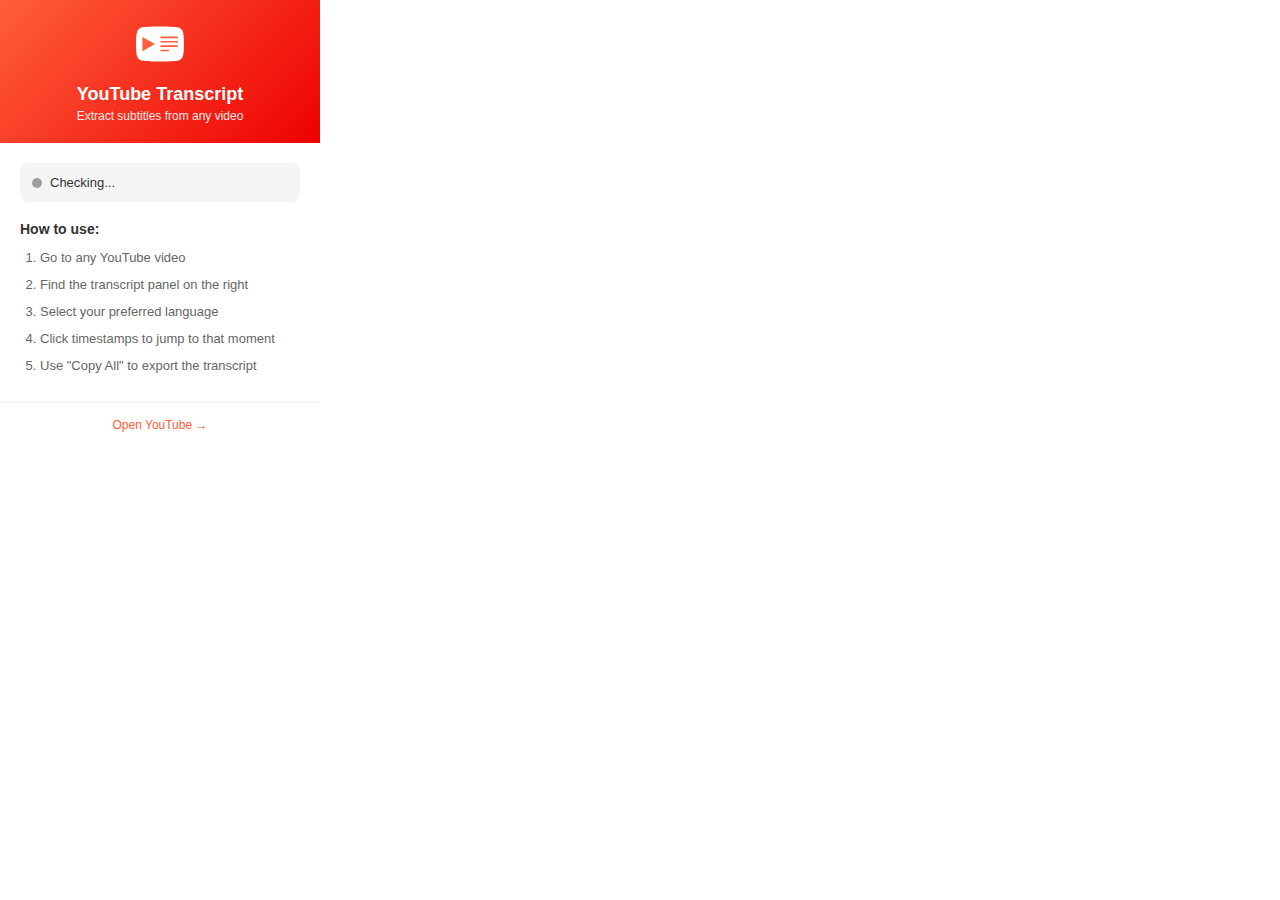
<file: popup.html>
<!DOCTYPE html>
<html>
<head>
  <meta charset="UTF-8">
  <style>
    * {
      margin: 0;
      padding: 0;
      box-sizing: border-box;
    }
    
    body {
      width: 320px;
      font-family: 'Segoe UI', Roboto, Arial, sans-serif;
      background: #fff;
    }
    
    .header {
      background: linear-gradient(135deg, #ff5e3b, #ee0100);
      color: white;
      padding: 20px;
      text-align: center;
    }
    
    .header h1 {
      font-size: 18px;
      font-weight: 600;
      margin-bottom: 4px;
    }
    
    .header p {
      font-size: 12px;
      opacity: 0.9;
    }
    
    .logo {
      width: 48px;
      height: 48px;
      margin-bottom: 12px;
    }
    
    .content {
      padding: 20px;
    }
    
    .status {
      display: flex;
      align-items: center;
      gap: 8px;
      padding: 12px;
      background: #f5f5f5;
      border-radius: 8px;
      margin-bottom: 16px;
    }
    
    .status-dot {
      width: 10px;
      height: 10px;
      border-radius: 50%;
      background: #4caf50;
    }
    
    .status-dot.inactive {
      background: #9e9e9e;
    }
    
    .status-text {
      font-size: 13px;
      color: #333;
    }
    
    .instructions {
      font-size: 13px;
      color: #666;
      line-height: 1.6;
    }
    
    .instructions h3 {
      color: #333;
      font-size: 14px;
      margin-bottom: 8px;
    }
    
    .instructions ol {
      padding-left: 20px;
    }
    
    .instructions li {
      margin-bottom: 6px;
    }
    
    .footer {
      padding: 12px 20px;
      border-top: 1px solid #eee;
      text-align: center;
    }
    
    .footer a {
      color: #ff5e3b;
      text-decoration: none;
      font-size: 12px;
    }
    
    .footer a:hover {
      text-decoration: underline;
    }
  </style>
</head>
<body>
  <div class="header">
    <svg class="logo" viewBox="0 0 460 336" fill="none" xmlns="http://www.w3.org/2000/svg">
      <path d="M450.388 52.5717C445.097 31.879 429.51 15.5806 409.718 10.0487C373.846 0 230 0 230 0C230 0 86.1544 0 50.2802 10.0498C30.4891 15.5816 14.9021 31.879 9.61204 52.5727C0 90.0801 0 168.339 0 168.339C0 168.339 0 246.599 9.61204 284.106C14.9021 304.799 30.4891 320.418 50.2802 325.951C86.1544 336 230 336 230 336C230 336 373.846 336 409.718 325.95C429.51 320.417 445.097 304.798 450.388 284.105C460 246.598 460 168.338 460 168.338C460 168.338 460 90.0801 450.388 52.5717Z" fill="white"/>
      <path d="M60.999 236.793V100L181.225 168.398L60.999 236.793Z" fill="#FF5E3B"/>
      <rect x="232" y="97" width="171" height="15" rx="7.5" fill="#FF5E3B"/>
      <rect x="232" y="139" width="171" height="15" rx="7.5" fill="#FF5E3B"/>
      <rect x="232" y="181" width="171" height="15" rx="7.5" fill="#FF5E3B"/>
      <rect x="232" y="223" width="84" height="15" rx="7.5" fill="#FF5E3B"/>
    </svg>
    <h1>YouTube Transcript</h1>
    <p>Extract subtitles from any video</p>
  </div>
  
  <div class="content">
    <div class="status" id="status">
      <div class="status-dot inactive" id="status-dot"></div>
      <span class="status-text" id="status-text">Checking...</span>
    </div>
    
    <div class="instructions">
      <h3>How to use:</h3>
      <ol>
        <li>Go to any YouTube video</li>
        <li>Find the transcript panel on the right</li>
        <li>Select your preferred language</li>
        <li>Click timestamps to jump to that moment</li>
        <li>Use "Copy All" to export the transcript</li>
      </ol>
    </div>
  </div>
  
  <div class="footer">
    <a href="https://www.youtube.com" target="_blank">Open YouTube →</a>
  </div>
  
  <script src="popup.js"></script>
</body>
</html>
</file>
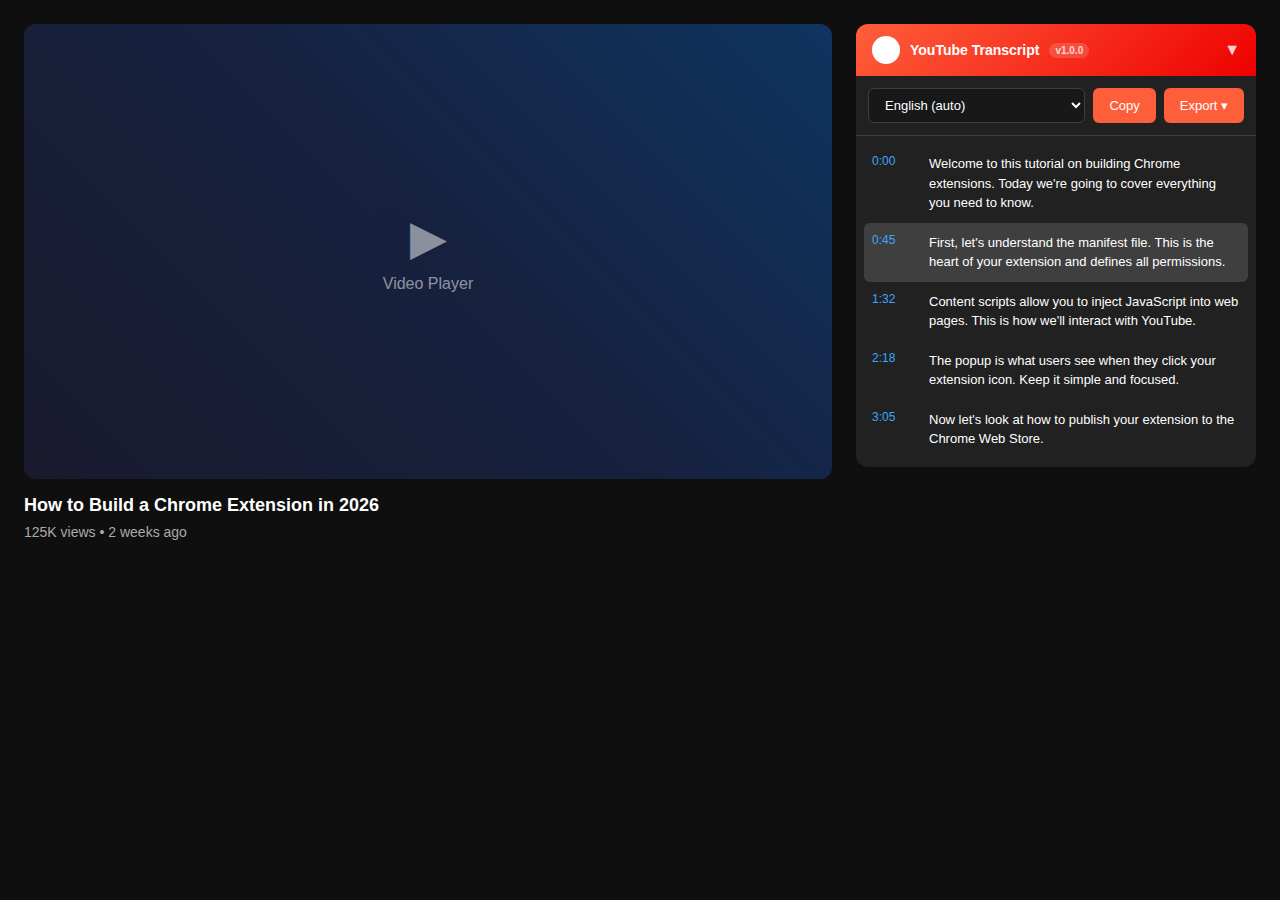
<file: screenshots/mockup-1-main.html>
<!DOCTYPE html>
<html lang="en">
<head>
    <meta charset="UTF-8">
    <title>Screenshot 1 - Main View</title>
    <style>
        * { margin: 0; padding: 0; box-sizing: border-box; }
        body {
            font-family: 'Roboto', Arial, sans-serif;
            background: #0f0f0f;
            color: #fff;
            width: 1280px;
            height: 800px;
            overflow: hidden;
        }
        .container {
            display: flex;
            padding: 24px;
            gap: 24px;
        }
        .video-section {
            flex: 1;
        }
        .video-player {
            background: #000;
            width: 100%;
            aspect-ratio: 16/9;
            border-radius: 12px;
            display: flex;
            align-items: center;
            justify-content: center;
            position: relative;
            overflow: hidden;
        }
        .video-player img {
            width: 100%;
            height: 100%;
            object-fit: cover;
            opacity: 0.7;
        }
        .play-button {
            position: absolute;
            width: 68px;
            height: 48px;
            background: rgba(255,0,0,0.9);
            border-radius: 12px;
            display: flex;
            align-items: center;
            justify-content: center;
        }
        .play-button::after {
            content: '';
            border: solid white;
            border-width: 0 3px 3px 0;
            padding: 8px;
            transform: rotate(-45deg);
            margin-left: -4px;
        }
        .video-title {
            font-size: 18px;
            font-weight: 600;
            margin: 16px 0 8px;
        }
        .video-meta {
            color: #aaa;
            font-size: 14px;
        }
        .sidebar {
            width: 400px;
        }
        .transcript-panel {
            background: #212121;
            border-radius: 12px;
            overflow: hidden;
        }
        .transcript-header {
            background: linear-gradient(135deg, #ff5e3b, #ee0100);
            padding: 12px 16px;
            display: flex;
            justify-content: space-between;
            align-items: center;
        }
        .transcript-title {
            display: flex;
            align-items: center;
            gap: 10px;
            font-weight: 600;
            font-size: 14px;
        }
        .avatar {
            width: 28px;
            height: 28px;
            border-radius: 50%;
            background: #fff;
        }
        .version {
            font-size: 10px;
            opacity: 0.8;
            background: rgba(255,255,255,0.2);
            padding: 2px 6px;
            border-radius: 10px;
        }
        .toggle { opacity: 0.8; }
        .transcript-controls {
            padding: 12px;
            display: flex;
            gap: 8px;
            border-bottom: 1px solid #3f3f3f;
        }
        .lang-select {
            flex: 1;
            padding: 8px 12px;
            border-radius: 6px;
            background: #181818;
            border: 1px solid #3f3f3f;
            color: #fff;
            font-size: 13px;
        }
        .btn {
            padding: 8px 16px;
            background: #ff5e3b;
            color: white;
            border: none;
            border-radius: 6px;
            font-size: 13px;
            font-weight: 500;
            cursor: pointer;
        }
        .transcript-content {
            padding: 8px;
            max-height: 340px;
            overflow-y: auto;
        }
        .transcript-item {
            display: flex;
            gap: 12px;
            padding: 10px 8px;
            border-radius: 6px;
        }
        .transcript-item:hover {
            background: #3f3f3f;
        }
        .time {
            color: #3ea6ff;
            font-size: 12px;
            font-weight: 500;
            min-width: 45px;
        }
        .text {
            font-size: 13px;
            line-height: 1.5;
            color: #fff;
        }
        .highlight-box {
            position: absolute;
            top: 180px;
            right: 60px;
            background: #323232;
            padding: 12px 20px;
            border-radius: 8px;
            font-size: 14px;
            box-shadow: 0 4px 20px rgba(0,0,0,0.5);
            z-index: 100;
        }
    </style>
</head>
<body>
    <div class="container">
        <div class="video-section">
            <div class="video-player">
                <div style="background: linear-gradient(45deg, #1a1a2e, #16213e, #0f3460); width: 100%; height: 100%; display: flex; align-items: center; justify-content: center;">
                    <div style="text-align: center; opacity: 0.5;">
                        <div style="font-size: 48px; margin-bottom: 10px;">▶</div>
                        <div>Video Player</div>
                    </div>
                </div>
            </div>
            <div class="video-title">How to Build a Chrome Extension in 2026</div>
            <div class="video-meta">125K views • 2 weeks ago</div>
        </div>
        <div class="sidebar">
            <div class="transcript-panel">
                <div class="transcript-header">
                    <div class="transcript-title">
                        <div class="avatar"></div>
                        YouTube Transcript
                        <span class="version">v1.0.0</span>
                    </div>
                    <span class="toggle">▼</span>
                </div>
                <div class="transcript-controls">
                    <select class="lang-select">
                        <option>English (auto)</option>
                    </select>
                    <button class="btn">Copy</button>
                    <button class="btn">Export ▾</button>
                </div>
                <div class="transcript-content">
                    <div class="transcript-item">
                        <span class="time">0:00</span>
                        <span class="text">Welcome to this tutorial on building Chrome extensions. Today we're going to cover everything you need to know.</span>
                    </div>
                    <div class="transcript-item" style="background: #3f3f3f;">
                        <span class="time">0:45</span>
                        <span class="text">First, let's understand the manifest file. This is the heart of your extension and defines all permissions.</span>
                    </div>
                    <div class="transcript-item">
                        <span class="time">1:32</span>
                        <span class="text">Content scripts allow you to inject JavaScript into web pages. This is how we'll interact with YouTube.</span>
                    </div>
                    <div class="transcript-item">
                        <span class="time">2:18</span>
                        <span class="text">The popup is what users see when they click your extension icon. Keep it simple and focused.</span>
                    </div>
                    <div class="transcript-item">
                        <span class="time">3:05</span>
                        <span class="text">Now let's look at how to publish your extension to the Chrome Web Store.</span>
                    </div>
                </div>
            </div>
        </div>
    </div>
</body>
</html>
</file>
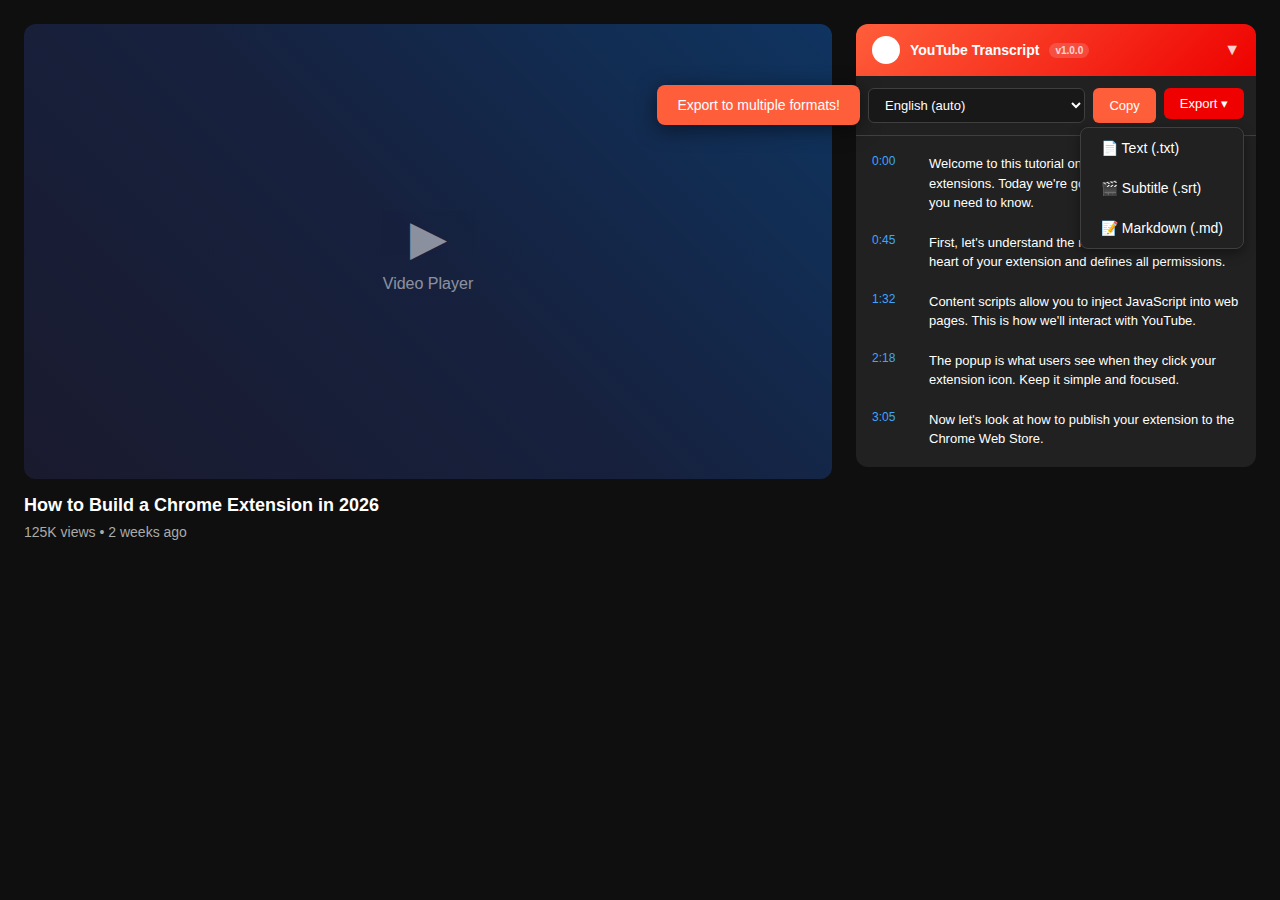
<file: screenshots/mockup-2-export.html>
<!DOCTYPE html>
<html lang="en">
<head>
    <meta charset="UTF-8">
    <title>Screenshot 2 - Export Options</title>
    <style>
        * { margin: 0; padding: 0; box-sizing: border-box; }
        body {
            font-family: 'Roboto', Arial, sans-serif;
            background: #0f0f0f;
            color: #fff;
            width: 1280px;
            height: 800px;
            overflow: hidden;
        }
        .container {
            display: flex;
            padding: 24px;
            gap: 24px;
        }
        .video-section {
            flex: 1;
        }
        .video-player {
            background: #000;
            width: 100%;
            aspect-ratio: 16/9;
            border-radius: 12px;
            display: flex;
            align-items: center;
            justify-content: center;
            position: relative;
            overflow: hidden;
        }
        .video-title {
            font-size: 18px;
            font-weight: 600;
            margin: 16px 0 8px;
        }
        .video-meta {
            color: #aaa;
            font-size: 14px;
        }
        .sidebar {
            width: 400px;
        }
        .transcript-panel {
            background: #212121;
            border-radius: 12px;
            overflow: visible;
        }
        .transcript-header {
            background: linear-gradient(135deg, #ff5e3b, #ee0100);
            padding: 12px 16px;
            display: flex;
            justify-content: space-between;
            align-items: center;
            border-radius: 12px 12px 0 0;
        }
        .transcript-title {
            display: flex;
            align-items: center;
            gap: 10px;
            font-weight: 600;
            font-size: 14px;
        }
        .avatar {
            width: 28px;
            height: 28px;
            border-radius: 50%;
            background: #fff;
        }
        .version {
            font-size: 10px;
            opacity: 0.8;
            background: rgba(255,255,255,0.2);
            padding: 2px 6px;
            border-radius: 10px;
        }
        .toggle { opacity: 0.8; }
        .transcript-controls {
            padding: 12px;
            display: flex;
            gap: 8px;
            border-bottom: 1px solid #3f3f3f;
            position: relative;
        }
        .lang-select {
            flex: 1;
            padding: 8px 12px;
            border-radius: 6px;
            background: #181818;
            border: 1px solid #3f3f3f;
            color: #fff;
            font-size: 13px;
        }
        .btn {
            padding: 8px 16px;
            background: #ff5e3b;
            color: white;
            border: none;
            border-radius: 6px;
            font-size: 13px;
            font-weight: 500;
            cursor: pointer;
        }
        .export-wrapper {
            position: relative;
        }
        .export-menu {
            position: absolute;
            top: 100%;
            right: 0;
            margin-top: 4px;
            background: #212121;
            border: 1px solid #3f3f3f;
            border-radius: 8px;
            box-shadow: 0 4px 12px rgba(0, 0, 0, 0.4);
            z-index: 1000;
            overflow: hidden;
        }
        .export-menu button {
            display: block;
            width: 100%;
            padding: 12px 20px;
            border: none;
            background: transparent;
            color: #fff;
            font-size: 14px;
            text-align: left;
            cursor: pointer;
            white-space: nowrap;
        }
        .export-menu button:hover {
            background: #3f3f3f;
        }
        .transcript-content {
            padding: 8px;
            max-height: 340px;
            overflow-y: auto;
        }
        .transcript-item {
            display: flex;
            gap: 12px;
            padding: 10px 8px;
            border-radius: 6px;
        }
        .time {
            color: #3ea6ff;
            font-size: 12px;
            font-weight: 500;
            min-width: 45px;
        }
        .text {
            font-size: 13px;
            line-height: 1.5;
            color: #fff;
        }
        .callout {
            position: absolute;
            top: 85px;
            right: 420px;
            background: #ff5e3b;
            color: white;
            padding: 12px 20px;
            border-radius: 8px;
            font-size: 14px;
            font-weight: 500;
            box-shadow: 0 4px 20px rgba(0,0,0,0.5);
        }
        .callout::after {
            content: '';
            position: absolute;
            right: -10px;
            top: 50%;
            transform: translateY(-50%);
            border: 10px solid transparent;
            border-left-color: #ff5e3b;
        }
    </style>
</head>
<body>
    <div class="container">
        <div class="video-section">
            <div class="video-player">
                <div style="background: linear-gradient(45deg, #1a1a2e, #16213e, #0f3460); width: 100%; height: 100%; display: flex; align-items: center; justify-content: center;">
                    <div style="text-align: center; opacity: 0.5;">
                        <div style="font-size: 48px; margin-bottom: 10px;">▶</div>
                        <div>Video Player</div>
                    </div>
                </div>
            </div>
            <div class="video-title">How to Build a Chrome Extension in 2026</div>
            <div class="video-meta">125K views • 2 weeks ago</div>
            <div class="callout">Export to multiple formats!</div>
        </div>
        <div class="sidebar">
            <div class="transcript-panel">
                <div class="transcript-header">
                    <div class="transcript-title">
                        <div class="avatar"></div>
                        YouTube Transcript
                        <span class="version">v1.0.0</span>
                    </div>
                    <span class="toggle">▼</span>
                </div>
                <div class="transcript-controls">
                    <select class="lang-select">
                        <option>English (auto)</option>
                    </select>
                    <button class="btn">Copy</button>
                    <div class="export-wrapper">
                        <button class="btn" style="background: #ee0100;">Export ▾</button>
                        <div class="export-menu">
                            <button>📄 Text (.txt)</button>
                            <button>🎬 Subtitle (.srt)</button>
                            <button>📝 Markdown (.md)</button>
                        </div>
                    </div>
                </div>
                <div class="transcript-content">
                    <div class="transcript-item">
                        <span class="time">0:00</span>
                        <span class="text">Welcome to this tutorial on building Chrome extensions. Today we're going to cover everything you need to know.</span>
                    </div>
                    <div class="transcript-item">
                        <span class="time">0:45</span>
                        <span class="text">First, let's understand the manifest file. This is the heart of your extension and defines all permissions.</span>
                    </div>
                    <div class="transcript-item">
                        <span class="time">1:32</span>
                        <span class="text">Content scripts allow you to inject JavaScript into web pages. This is how we'll interact with YouTube.</span>
                    </div>
                    <div class="transcript-item">
                        <span class="time">2:18</span>
                        <span class="text">The popup is what users see when they click your extension icon. Keep it simple and focused.</span>
                    </div>
                    <div class="transcript-item">
                        <span class="time">3:05</span>
                        <span class="text">Now let's look at how to publish your extension to the Chrome Web Store.</span>
                    </div>
                </div>
            </div>
        </div>
    </div>
</body>
</html>
</file>
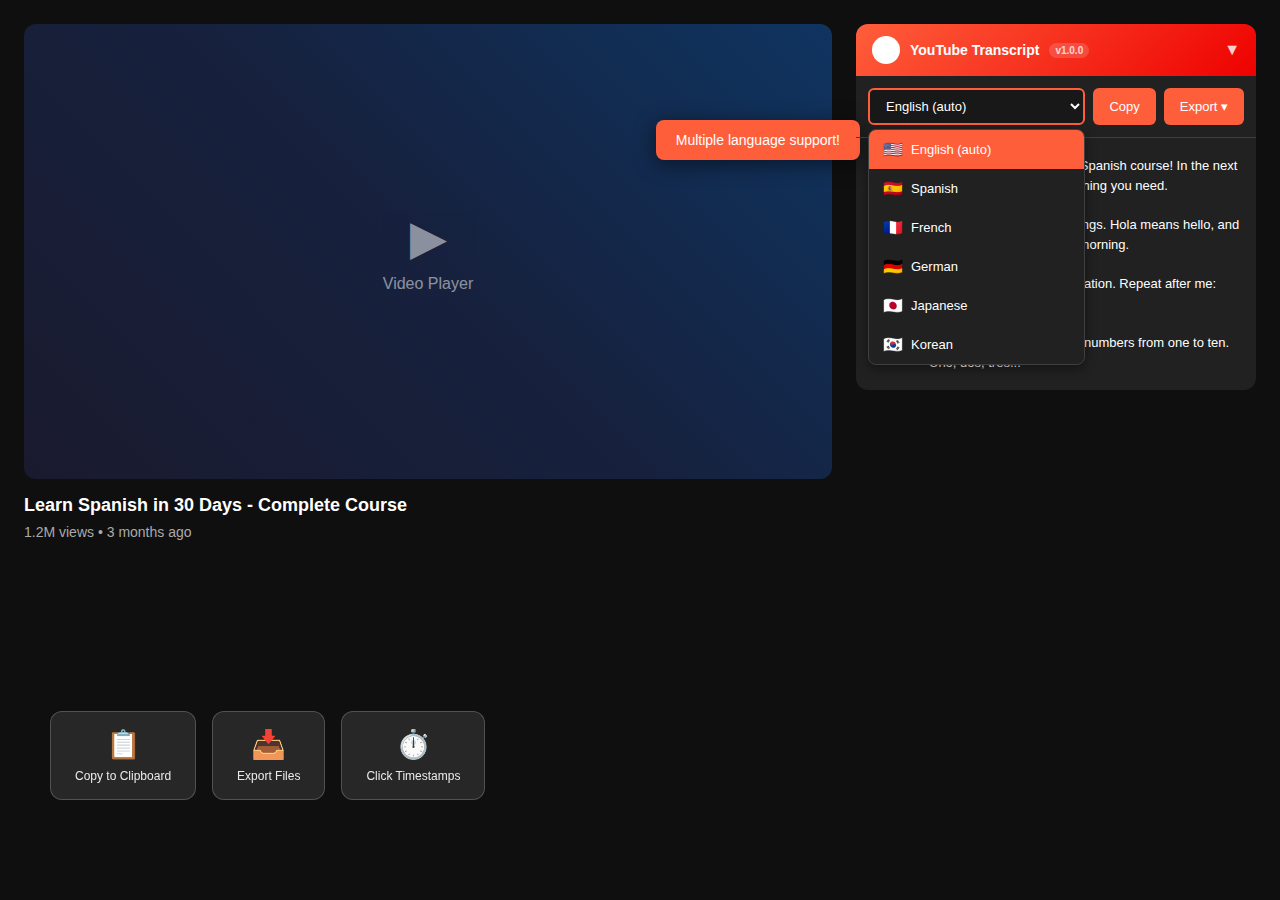
<file: screenshots/mockup-3-languages.html>
<!DOCTYPE html>
<html lang="en">
<head>
    <meta charset="UTF-8">
    <title>Screenshot 3 - Language Selection</title>
    <style>
        * { margin: 0; padding: 0; box-sizing: border-box; }
        body {
            font-family: 'Roboto', Arial, sans-serif;
            background: #0f0f0f;
            color: #fff;
            width: 1280px;
            height: 800px;
            overflow: hidden;
        }
        .container {
            display: flex;
            padding: 24px;
            gap: 24px;
        }
        .video-section {
            flex: 1;
        }
        .video-player {
            background: #000;
            width: 100%;
            aspect-ratio: 16/9;
            border-radius: 12px;
            display: flex;
            align-items: center;
            justify-content: center;
            position: relative;
            overflow: hidden;
        }
        .video-title {
            font-size: 18px;
            font-weight: 600;
            margin: 16px 0 8px;
        }
        .video-meta {
            color: #aaa;
            font-size: 14px;
        }
        .sidebar {
            width: 400px;
        }
        .transcript-panel {
            background: #212121;
            border-radius: 12px;
            overflow: visible;
        }
        .transcript-header {
            background: linear-gradient(135deg, #ff5e3b, #ee0100);
            padding: 12px 16px;
            display: flex;
            justify-content: space-between;
            align-items: center;
            border-radius: 12px 12px 0 0;
        }
        .transcript-title {
            display: flex;
            align-items: center;
            gap: 10px;
            font-weight: 600;
            font-size: 14px;
        }
        .avatar {
            width: 28px;
            height: 28px;
            border-radius: 50%;
            background: #fff;
        }
        .version {
            font-size: 10px;
            opacity: 0.8;
            background: rgba(255,255,255,0.2);
            padding: 2px 6px;
            border-radius: 10px;
        }
        .toggle { opacity: 0.8; }
        .transcript-controls {
            padding: 12px;
            display: flex;
            gap: 8px;
            border-bottom: 1px solid #3f3f3f;
            position: relative;
        }
        .lang-wrapper {
            flex: 1;
            position: relative;
        }
        .lang-select {
            width: 100%;
            padding: 8px 12px;
            border-radius: 6px;
            background: #181818;
            border: 2px solid #ff5e3b;
            color: #fff;
            font-size: 13px;
        }
        .lang-dropdown {
            position: absolute;
            top: 100%;
            left: 0;
            right: 0;
            margin-top: 4px;
            background: #212121;
            border: 1px solid #3f3f3f;
            border-radius: 8px;
            box-shadow: 0 4px 12px rgba(0, 0, 0, 0.4);
            z-index: 1000;
            overflow: hidden;
        }
        .lang-dropdown div {
            padding: 10px 14px;
            font-size: 13px;
            cursor: pointer;
            display: flex;
            align-items: center;
            gap: 8px;
        }
        .lang-dropdown div:hover {
            background: #3f3f3f;
        }
        .lang-dropdown div.selected {
            background: #ff5e3b;
        }
        .lang-flag {
            font-size: 16px;
        }
        .btn {
            padding: 8px 16px;
            background: #ff5e3b;
            color: white;
            border: none;
            border-radius: 6px;
            font-size: 13px;
            font-weight: 500;
            cursor: pointer;
        }
        .transcript-content {
            padding: 8px;
            max-height: 340px;
            overflow-y: auto;
        }
        .transcript-item {
            display: flex;
            gap: 12px;
            padding: 10px 8px;
            border-radius: 6px;
        }
        .time {
            color: #3ea6ff;
            font-size: 12px;
            font-weight: 500;
            min-width: 45px;
        }
        .text {
            font-size: 13px;
            line-height: 1.5;
            color: #fff;
        }
        .callout {
            position: absolute;
            top: 120px;
            right: 420px;
            background: #ff5e3b;
            color: white;
            padding: 12px 20px;
            border-radius: 8px;
            font-size: 14px;
            font-weight: 500;
            box-shadow: 0 4px 20px rgba(0,0,0,0.5);
        }
        .callout::after {
            content: '';
            position: absolute;
            right: -10px;
            top: 50%;
            transform: translateY(-50%);
            border: 10px solid transparent;
            border-left-color: #ff5e3b;
        }
        .feature-badges {
            position: absolute;
            bottom: 100px;
            left: 50px;
            display: flex;
            gap: 16px;
        }
        .badge {
            background: rgba(255,255,255,0.1);
            backdrop-filter: blur(10px);
            padding: 16px 24px;
            border-radius: 12px;
            text-align: center;
            border: 1px solid rgba(255,255,255,0.2);
        }
        .badge-icon {
            font-size: 28px;
            margin-bottom: 8px;
        }
        .badge-text {
            font-size: 12px;
            opacity: 0.9;
        }
    </style>
</head>
<body>
    <div class="container">
        <div class="video-section">
            <div class="video-player">
                <div style="background: linear-gradient(45deg, #1a1a2e, #16213e, #0f3460); width: 100%; height: 100%; display: flex; align-items: center; justify-content: center;">
                    <div style="text-align: center; opacity: 0.5;">
                        <div style="font-size: 48px; margin-bottom: 10px;">▶</div>
                        <div>Video Player</div>
                    </div>
                </div>
            </div>
            <div class="video-title">Learn Spanish in 30 Days - Complete Course</div>
            <div class="video-meta">1.2M views • 3 months ago</div>
            <div class="callout">Multiple language support!</div>
            <div class="feature-badges">
                <div class="badge">
                    <div class="badge-icon">📋</div>
                    <div class="badge-text">Copy to Clipboard</div>
                </div>
                <div class="badge">
                    <div class="badge-icon">📥</div>
                    <div class="badge-text">Export Files</div>
                </div>
                <div class="badge">
                    <div class="badge-icon">⏱️</div>
                    <div class="badge-text">Click Timestamps</div>
                </div>
            </div>
        </div>
        <div class="sidebar">
            <div class="transcript-panel">
                <div class="transcript-header">
                    <div class="transcript-title">
                        <div class="avatar"></div>
                        YouTube Transcript
                        <span class="version">v1.0.0</span>
                    </div>
                    <span class="toggle">▼</span>
                </div>
                <div class="transcript-controls">
                    <div class="lang-wrapper">
                        <select class="lang-select">
                            <option>English (auto)</option>
                        </select>
                        <div class="lang-dropdown">
                            <div class="selected"><span class="lang-flag">🇺🇸</span> English (auto)</div>
                            <div><span class="lang-flag">🇪🇸</span> Spanish</div>
                            <div><span class="lang-flag">🇫🇷</span> French</div>
                            <div><span class="lang-flag">🇩🇪</span> German</div>
                            <div><span class="lang-flag">🇯🇵</span> Japanese</div>
                            <div><span class="lang-flag">🇰🇷</span> Korean</div>
                        </div>
                    </div>
                    <button class="btn">Copy</button>
                    <button class="btn">Export ▾</button>
                </div>
                <div class="transcript-content">
                    <div class="transcript-item">
                        <span class="time">0:00</span>
                        <span class="text">Welcome to our complete Spanish course! In the next 30 days, you'll learn everything you need.</span>
                    </div>
                    <div class="transcript-item">
                        <span class="time">0:35</span>
                        <span class="text">Let's start with basic greetings. Hola means hello, and buenos días means good morning.</span>
                    </div>
                    <div class="transcript-item">
                        <span class="time">1:20</span>
                        <span class="text">Now let's practice pronunciation. Repeat after me: ¿Cómo estás?</span>
                    </div>
                    <div class="transcript-item">
                        <span class="time">2:05</span>
                        <span class="text">Great job! Next we'll cover numbers from one to ten. Uno, dos, tres...</span>
                    </div>
                </div>
            </div>
        </div>
    </div>
</body>
</html>
</file>
